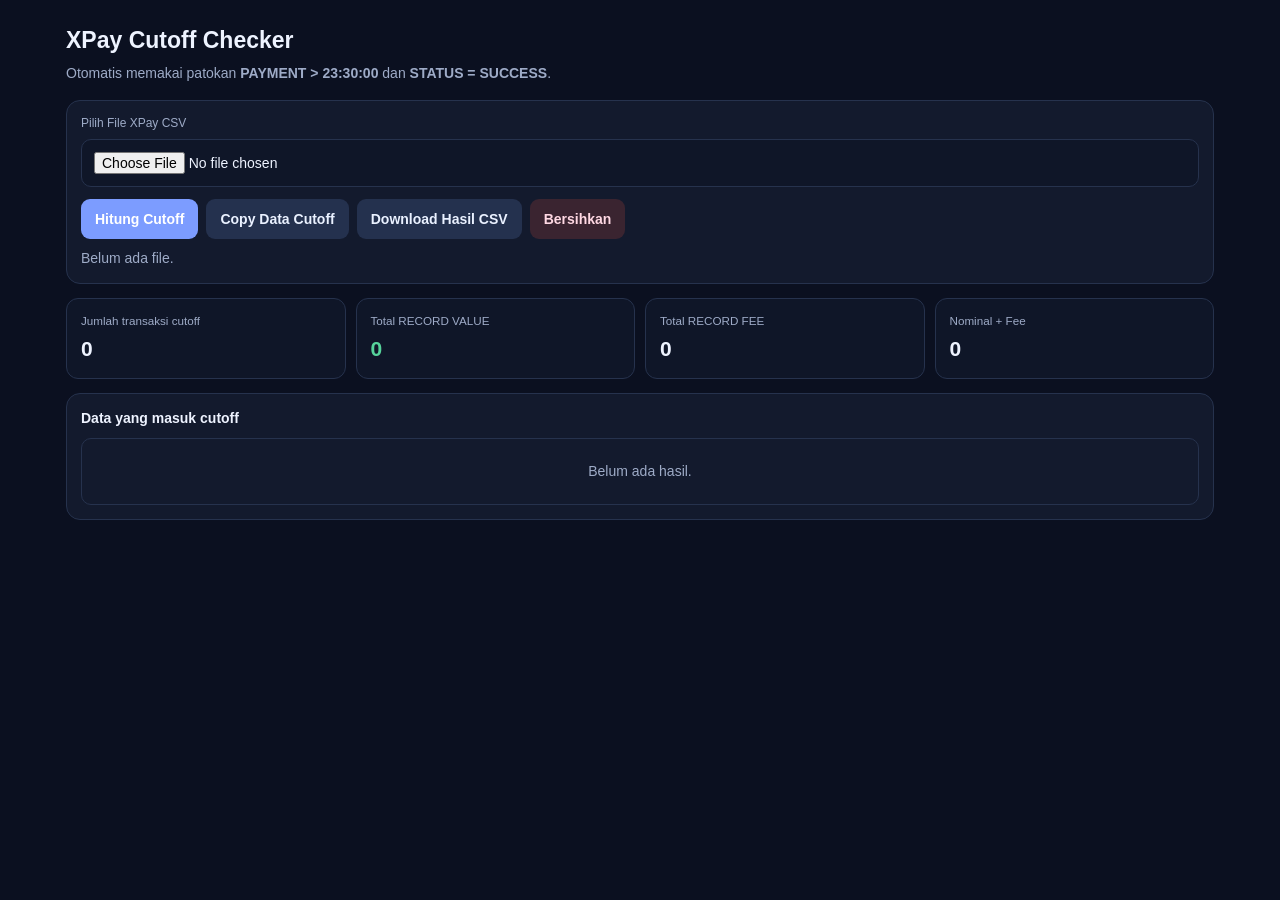
<file: xpay-cutoff.html>
<!doctype html>
<html lang="id">
<head>
<meta charset="utf-8">
<meta name="viewport" content="width=device-width,initial-scale=1">
<title>XPay Cutoff Checker</title>
<link rel="stylesheet" href="/xpay-cutoff.css?v=113.0.0">
<link rel="stylesheet" href="/mobile.css?v=112.0.0">

</head>
<body>
<div class="wrap">
  <h1>XPay Cutoff Checker</h1>
  <div class="sub">
    Otomatis memakai patokan <b>PAYMENT &gt; 23:30:00</b> dan <b>STATUS = SUCCESS</b>.
  </div>

  <div class="panel">
    <label>Pilih File XPay CSV</label>
    <input id="file" type="file" accept=".csv,.txt">

    <div class="actions">
      <button class="primary" id="run">Hitung Cutoff</button>
      <button class="secondary" id="copy">Copy Data Cutoff</button>
      <button class="secondary" id="download">Download Hasil CSV</button>
      <button class="danger" id="clear">Bersihkan</button>
    </div>

    <div class="statusline" id="statusline">Belum ada file.</div>
  </div>

  <div class="cards">
    <div class="card">
      <small>Jumlah transaksi cutoff</small>
      <strong id="count">0</strong>
    </div>
    <div class="card">
      <small>Total RECORD VALUE</small>
      <strong class="ok" id="value">0</strong>
    </div>
    <div class="card">
      <small>Total RECORD FEE</small>
      <strong id="fee">0</strong>
    </div>
    <div class="card">
      <small>Nominal + Fee</small>
      <strong id="grand">0</strong>
    </div>
  </div>

  <div class="panel">
    <div class="table-head">
      <b>Data yang masuk cutoff</b>
      <span class="note" id="range"></span>
    </div>
    <div class="tablebox" id="tablebox">
      <div class="empty">Belum ada hasil.</div>
    </div>
  </div>
</div>


  <script src="/xpay-cutoff.js?v=113.0.0"></script>
</body>
</html>
</file>
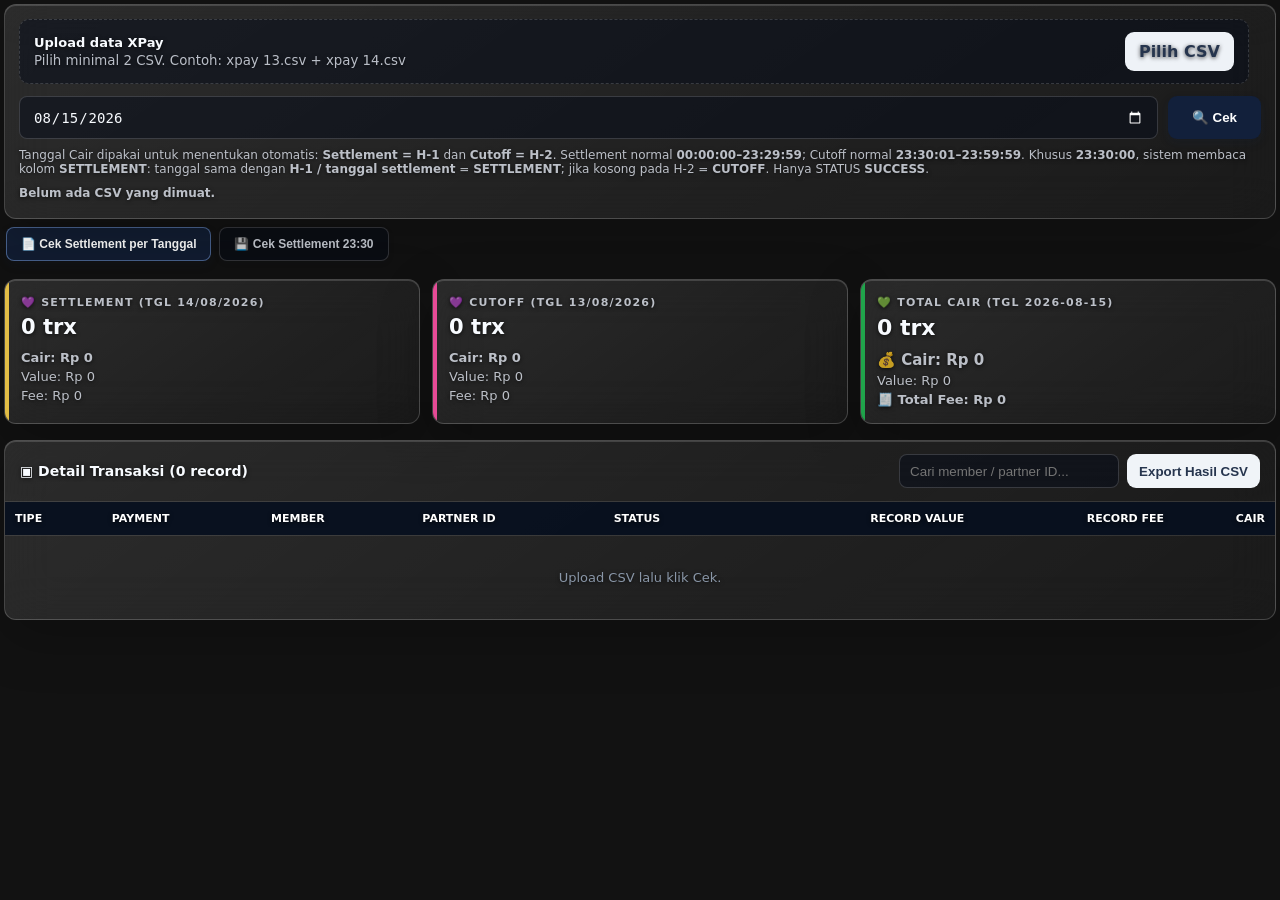
<file: xpay-settlement-checker.html>
<!DOCTYPE html>
<html lang="id">
<head>
  <meta charset="UTF-8">
  <meta name="viewport" content="width=device-width,initial-scale=1">
  <meta name="color-scheme" content="dark">
  <title>Xpay Checker</title>
  <link rel="stylesheet" href="/xpay-settlement-checker-v26.css?v=26.0.0">
</head>
<body>
<div class="wrap">
    <div class="title"><span class="icon">🗓</span> Cek Settlement per Tanggal</div>

    <div class="panel">
      <div class="upload-row" id="uploadRow">
        <div class="filebox">
          <div class="left">
            <strong>Upload data XPay</strong>
            <small id="fileText">Pilih minimal 2 CSV. Contoh: xpay 13.csv + xpay 14.csv</small>
          </div>
          <label class="btn-file" for="files">Pilih CSV</label>
          <input id="files" type="file" accept=".csv,text/csv" multiple />
        </div>
      </div>

      <div class="db-note" id="dbNote">
        💾 Data disimpan langsung di browser ini menggunakan IndexedDB. Tidak memakai API/Cloudflare, jadi proses baca lebih cepat. Setelah CSV pernah di-upload di browser ini, menu Cek Settlement 23:30 dapat membaca data lokal tanpa upload ulang.
      </div>

      <div class="date-row">
        <input class="date-input" id="dateCair" type="date" value="2026-08-15" />
        <button class="btn-check" id="btnCheck">🔍 Cek <span class="loader" id="loader"></span></button>
      </div>
      <div class="hint" id="hintText">
        Tanggal Cair dipakai untuk menentukan otomatis: <b>Settlement = H-1</b> dan <b>Cutoff = H-2</b>.
        Settlement normal mengambil PAYMENT <b>00:00:00–23:29:59</b>; Cutoff normal mengambil PAYMENT <b>23:30:01–23:59:59</b>.
        Khusus tepat <b>23:30:00</b>, sistem membaca kolom <b>SETTLEMENT</b>: tanggal sama dengan <b>H-1 / tanggal settlement</b> = <b>SETTLEMENT</b>; jika kosong pada H-2 = <b>CUTOFF</b>. Hanya STATUS <b>SUCCESS</b>.
      </div>
      <div class="status" id="status">Belum ada CSV yang dimuat.</div>
    </div>

    <div class="mode-tabs" id="modeTabs">
      <button class="mode-tab active" id="tabCsv" type="button">📄 Cek Settlement per Tanggal</button>
      <button class="mode-tab" id="tabDb" type="button">💾 Cek Settlement 23:30</button>
    </div>

    <div class="cards">
      <div class="card settlement">
        <div class="eyebrow"><span class="dot">💜</span>SETTLEMENT <span id="settlementDateLabel"></span></div>
        <div class="count"><span id="settlementCount">0</span> trx</div>
        <div class="line cair"><strong>Cair: <span id="settlementCair">Rp 0</span></strong></div>
        <div class="line value">Value: <span id="settlementValue">Rp 0</span></div>
        <div class="line fee">Fee: <span id="settlementFee">Rp 0</span></div>
      </div>

      <div class="card cutoff">
        <div class="eyebrow"><span class="dot">💜</span>CUTOFF <span id="cutoffDateLabel"></span></div>
        <div class="count"><span id="cutoffCount">0</span> trx</div>
        <div class="line cair"><strong>Cair: <span id="cutoffCair">Rp 0</span></strong></div>
        <div class="line value">Value: <span id="cutoffValue">Rp 0</span></div>
        <div class="line fee">Fee: <span id="cutoffFee">Rp 0</span></div>
      </div>

      <div class="card total">
        <div class="eyebrow"><span class="dot">💚</span>TOTAL CAIR <span id="totalDateLabel"></span></div>
        <div class="count"><span id="totalCount">0</span> trx</div>
        <div class="line cair"><strong>💰 Cair: <span id="totalCair">Rp 0</span></strong></div>
        <div class="line value">Value: <span id="totalValue">Rp 0</span></div>
        <div class="line fee"><strong>🧾 Total Fee: <span id="totalFee">Rp 0</span></strong></div>
      </div>
    </div>

    <div class="section">
      <div class="section-head">
        <div class="section-title">▣ Detail Transaksi (<span id="detailCount">0</span> record)</div>
        <div class="tools">
          <input class="search" id="search" placeholder="Cari member / partner ID..." />
          <button class="btn-export" id="btnExport">Export Hasil CSV</button>
        </div>
      </div>
      <div class="table-wrap">
        <table>
          <thead>
            <tr>
              <th>TIPE</th>
              <th>PAYMENT</th>
              <th>MEMBER</th>
              <th>PARTNER ID</th>
              <th>STATUS</th>
              <th style="text-align:right">RECORD VALUE</th>
              <th style="text-align:right">RECORD FEE</th>
              <th style="text-align:right">CAIR</th>
            </tr>
          </thead>
          <tbody id="tbody"></tbody>
        </table>
        <div class="empty" id="empty">Upload CSV lalu klik Cek.</div>
      </div>
    </div>
  </div>
<script src="/xpay-settlement-checker-v26.js?v=26.0.0" defer></script>
</body>
</html>
</file>
<file: xpay-cutoff.css>
:root{
    --bg:#0b1020; --panel:#131a2d; --panel2:#0f1628; --line:#26324d;
    --text:#eef3ff; --muted:#9eabc7; --accent:#7c9cff; --ok:#56d39b;
  }
  *{box-sizing:border-box}
  body{
    margin:0;background:var(--bg);color:var(--text);
    font:14px/1.45 Arial,Helvetica,sans-serif
  }
  .wrap{max-width:1180px;margin:24px auto;padding:0 16px}
  h1{font-size:23px;margin:0 0 6px}
  .sub{color:var(--muted);margin-bottom:16px}
  .panel{
    background:var(--panel);border:1px solid var(--line);
    border-radius:14px;padding:14px;margin-bottom:14px
  }
  label{display:block;color:var(--muted);font-size:12px;margin-bottom:7px}
  input,button{font:inherit}
  input[type="file"]{
    width:100%;background:var(--panel2);color:var(--text);
    border:1px solid var(--line);border-radius:10px;padding:12px
  }
  .actions{display:flex;gap:8px;flex-wrap:wrap;margin-top:12px}
  button{
    border:0;border-radius:9px;padding:10px 14px;
    font-weight:700;cursor:pointer
  }
  .primary{background:var(--accent);color:white}
  .secondary{background:#24314e;color:#eaf1ff}
  .danger{background:#3a2430;color:#ffd8e3}
  .cards{
    display:grid;grid-template-columns:repeat(4,1fr);
    gap:10px;margin:14px 0
  }
  .card{
    background:var(--panel2);border:1px solid var(--line);
    border-radius:12px;padding:14px
  }
  .card small{display:block;color:var(--muted);margin-bottom:4px}
  .card strong{font-size:21px}
  .ok{color:var(--ok)}
  .note{color:var(--muted);font-size:12px}
  .statusline{margin-top:9px;color:var(--muted)}
  table{width:100%;border-collapse:collapse;font-size:12px}
  th,td{
    border-bottom:1px solid var(--line);
    padding:8px 7px;text-align:left;white-space:nowrap
  }
  th{position:sticky;top:0;background:#18223a}
  .tablebox{
    max-height:430px;overflow:auto;
    border:1px solid var(--line);border-radius:10px
  }
  .empty{padding:22px;color:var(--muted);text-align:center}
  @media(max-width:800px){.cards{grid-template-columns:1fr}}

.table-head{
  display:flex;
  justify-content:space-between;
  gap:10px;
  align-items:center;
  margin-bottom:10px;
}
@media(max-width:800px){
  .table-head{
    align-items:flex-start;
    flex-direction:column;
  }
}
</file>
<file: mobile.css>
/* =========================================================
   TheLastMoon V112 — MOBILE RESPONSIVE
   Berlaku otomatis di dashboard utama + semua iframe internal.
   Desktop >= 901px tidak diubah.
========================================================= */

@media (max-width: 900px) {
  html {
    -webkit-text-size-adjust: 100%;
    text-size-adjust: 100%;
    overflow-x: hidden;
  }

  body {
    width: 100%;
    max-width: 100%;
    overflow-x: hidden;
    overscroll-behavior-x: none;
  }

  *,
  *::before,
  *::after {
    min-width: 0;
  }

  img,
  svg,
  canvas,
  video {
    max-width: 100%;
    height: auto;
  }

  input,
  textarea,
  select,
  button {
    max-width: 100%;
    font-size: 16px;
  }

  input[type="file"] {
    width: 100%;
  }

  button,
  .btn,
  .row-btn,
  .menu-item,
  .submenu-item,
  [role="button"] {
    touch-action: manipulation;
    -webkit-tap-highlight-color: transparent;
  }

  /* ===== MAIN DASHBOARD SHELL ===== */
  .app-main {
    width: 100% !important;
    margin-left: 0 !important;
    padding: 8px !important;
  }

  .page-content {
    width: 100% !important;
    max-width: 100% !important;
    padding: 10px 0 18px !important;
  }

  .topbar {
    width: 100% !important;
    height: 64px !important;
    padding: 0 10px !important;
    gap: 8px !important;
    border-radius: 18px !important;
  }

  .topbar h2 {
    max-width: 52vw;
    overflow: hidden;
    white-space: nowrap;
    text-overflow: ellipsis;
    font-size: 17px !important;
  }

  .account-chip {
    min-width: 42px !important;
  }

  .sidebar {
    width: min(86vw, 310px) !important;
    max-width: 310px !important;
    inset: 6px auto 6px 6px !important;
    border-radius: 22px !important;
  }

  .side-scroll {
    padding-bottom: 96px !important;
  }

  .menu-item,
  .submenu-item {
    min-height: 44px !important;
  }

  .submenu {
    margin-left: 14px !important;
    padding-left: 9px !important;
  }

  .hero,
  .dashboard-simple,
  .module-card,
  .content-card,
  .setting-card,
  .xpay-workspace {
    width: 100% !important;
    max-width: 100% !important;
    border-radius: 20px !important;
  }

  .hero,
  .dashboard-simple {
    min-height: 118px !important;
    padding: 18px !important;
  }

  .hero h1,
  .dashboard-simple h1 {
    font-size: clamp(27px, 8vw, 38px) !important;
    line-height: 1.08 !important;
  }

  .module-card,
  .setting-card {
    padding: 15px !important;
  }

  .module-head {
    align-items: flex-start !important;
    gap: 12px !important;
  }

  .module-icon {
    width: 52px !important;
    height: 52px !important;
    flex: 0 0 52px !important;
  }

  .module-head h3 {
    font-size: 20px !important;
  }

  .stats-grid,
  .quick-grid,
  .settings-grid,
  .form-grid,
  .permission-grid,
  .api-generator-grid,
  .universal-api-grid {
    grid-template-columns: 1fr !important;
  }

  .stats-grid,
  .quick-grid {
    gap: 9px !important;
  }

  .stat-card,
  .quick-card {
    min-height: auto !important;
    padding: 15px !important;
    border-radius: 18px !important;
  }

  .section-head,
  .toolbar,
  .permission-box > header,
  .setting-actions,
  .modal-actions,
  .xpay-workspace-head,
  .background-upload-box {
    flex-direction: column !important;
    align-items: stretch !important;
  }

  .section-head {
    gap: 6px !important;
  }

  .toolbar {
    gap: 9px !important;
  }

  .toolbar .btn,
  .setting-actions .btn,
  .modal-actions .btn,
  .background-upload-box .btn {
    width: 100% !important;
  }

  .xpay-workspace-head {
    padding: 13px !important;
  }

  .xpay-workspace-badge {
    width: 100%;
    text-align: center;
    white-space: normal !important;
  }

  .xpay-frame,
  .generate-bukti-frame,
  iframe {
    display: block;
    width: 100% !important;
    max-width: 100% !important;
    min-width: 0 !important;
    border: 0;
  }

  .xpay-frame {
    height: calc(100dvh - 124px) !important;
    min-height: 640px !important;
  }

  .generate-bukti-frame {
    min-height: calc(100dvh - 150px) !important;
  }

  /* ===== FORMS ===== */
  label {
    max-width: 100%;
  }

  input,
  textarea,
  select {
    width: 100% !important;
  }

  textarea {
    min-height: 110px;
  }

  .actions,
  .controls,
  .filters,
  .filter-row,
  .button-row,
  .form-actions,
  .action-row,
  .input-row {
    display: flex !important;
    flex-wrap: wrap !important;
    gap: 8px !important;
  }

  .actions > button,
  .controls > button,
  .button-row > button,
  .form-actions > button,
  .action-row > button {
    flex: 1 1 150px;
    min-height: 44px;
  }

  /* ===== TABLES ===== */
  .table-wrap,
  .tablebox,
  .table-box,
  .table-container,
  .table-responsive,
  .results-table,
  .result-table-wrap,
  .list-wrap,
  .data-wrap {
    width: 100% !important;
    max-width: 100% !important;
    overflow-x: auto !important;
    -webkit-overflow-scrolling: touch;
  }

  table {
    max-width: none !important;
    font-size: 11px !important;
  }

  th,
  td {
    padding: 9px 8px !important;
    white-space: nowrap;
  }

  /* ===== MODALS ===== */
  .modal {
    align-items: flex-end !important;
    padding: 8px !important;
  }

  .modal-card,
  .modal-card.wide,
  .modal-card.compact {
    width: 100% !important;
    max-width: 100% !important;
    max-height: 88dvh !important;
    padding: 16px !important;
    border-radius: 22px !important;
  }

  .toast-area {
    left: 8px !important;
    right: 8px !important;
    bottom: 8px !important;
  }

  .toast {
    width: 100% !important;
    min-width: 0 !important;
  }

  /* ===== GENERIC INTERNAL TOOL PAGES / IFRAMES ===== */
  .wrap,
  .container,
  .main,
  .content,
  .page,
  .workspace,
  .app,
  .shell {
    width: 100% !important;
    max-width: 100% !important;
  }

  .wrap,
  .container {
    margin-left: auto !important;
    margin-right: auto !important;
    padding-left: 10px !important;
    padding-right: 10px !important;
  }

  .panel,
  .card,
  .box,
  .result-box,
  .upload-box,
  .input-box,
  .calculator,
  .editor-card {
    max-width: 100% !important;
  }

  .cards,
  .grid,
  .card-grid,
  .result-grid,
  .summary-grid,
  .stats,
  .stats-row {
    grid-template-columns: 1fr !important;
  }

  pre,
  code {
    max-width: 100%;
    overflow-x: auto;
    white-space: pre-wrap;
    word-break: break-word;
  }
}

@media (max-width: 520px) {
  .app-main {
    padding: 5px !important;
  }

  .topbar {
    height: 58px !important;
    border-radius: 15px !important;
  }

  .topbar h2 {
    max-width: 48vw;
    font-size: 15px !important;
  }

  .hero,
  .dashboard-simple,
  .module-card,
  .setting-card,
  .xpay-workspace {
    border-radius: 17px !important;
  }

  .hero,
  .dashboard-simple,
  .module-card,
  .setting-card {
    padding: 13px !important;
  }

  .stat-card strong {
    font-size: 24px !important;
  }

  .btn {
    min-height: 44px !important;
  }

  .row-actions {
    flex-wrap: wrap;
  }

  .row-btn {
    min-width: 38px;
    min-height: 38px;
  }

  .xpay-frame {
    min-height: 610px !important;
  }
}
</file>
<file: xpay-settlement-checker-v26.css>
:root{
      --bg:#f4f7fb;
      --card:#ffffff;
      --text:#162033;
      --muted:#718096;
      --line:#e6ebf2;
      --navy:#12203b;
      --gold:#e2bd45;
      --pink:#e74b97;
      --green:#20a44b;
      --teal:#119d8c;
      --purple:#7456a8;
      --shadow:0 3px 12px rgba(20,32,59,.08);
    }
    *{box-sizing:border-box}
    body{
      margin:0;
      font-family:Inter,ui-sans-serif,system-ui,-apple-system,BlinkMacSystemFont,"Segoe UI",sans-serif;
      background:linear-gradient(180deg,#eef3f8 0,#f8fafc 100%);
      color:var(--text);
    }
    .wrap{max-width:1600px;margin:0 auto;padding:20px 26px 42px}
    .title{display:flex;align-items:center;gap:11px;font-size:20px;font-weight:800;margin-bottom:14px}
    .title .icon{width:32px;height:32px;border-radius:9px;display:grid;place-items:center;background:#fff8dc;color:#aa8a18;border:1px solid #f1e4a5}
    .panel{background:rgba(255,255,255,.78);backdrop-filter:blur(8px);border:1px solid #e4e9f0;border-radius:12px;box-shadow:var(--shadow);padding:14px}
    .upload-row{display:grid;grid-template-columns:1fr auto;gap:12px;align-items:center;margin-bottom:12px}
    .filebox{border:1px dashed #bdc8d8;background:#fff;border-radius:10px;padding:12px 14px;min-height:50px;display:flex;align-items:center;justify-content:space-between;gap:12px}
    .filebox .left{min-width:0}
    .filebox strong{display:block;font-size:13px;margin-bottom:3px}
    .filebox small{display:block;color:var(--muted);white-space:nowrap;overflow:hidden;text-overflow:ellipsis;max-width:1000px}
    input[type=file]{display:none}
    .btn-file,.btn-check,.btn-export{border:0;cursor:pointer;border-radius:9px;font-weight:800}
    .btn-file{background:#eef2f7;color:#26354e;padding:10px 14px}
    .btn-file:hover{background:#e5ebf3}
    .date-row{display:grid;grid-template-columns:1fr auto;gap:10px}
    .date-input{height:43px;border:1px solid #d8dee8;border-radius:8px;background:#fff;padding:0 13px;font-size:14px;outline:none;color:#1f2937}
    .date-input:focus{border-color:#9daec6;box-shadow:0 0 0 3px rgba(65,105,170,.08)}
    .btn-check{height:43px;padding:0 24px;background:var(--navy);color:#fff;box-shadow:0 4px 10px rgba(18,32,59,.18)}
    .btn-check:disabled{opacity:.55;cursor:not-allowed}
    .hint{font-size:12px;color:var(--muted);margin-top:9px}
    .status{margin-top:10px;font-size:12px;font-weight:700;color:#53627a;min-height:18px}

    .mode-tabs{
      display:flex;
      align-items:center;
      gap:8px;
      margin:6px 0 10px;
      padding:0 2px;
      min-height:38px;
    }
    .mode-tab{
      appearance:none;
      border:1px solid #d7dee9;
      background:#fff;
      color:#52627a;
      height:34px;
      padding:0 14px;
      border-radius:8px;
      font-size:12px;
      font-weight:900;
      cursor:pointer;
      box-shadow:0 2px 7px rgba(20,32,59,.05);
      transition:.18s ease;
    }
    .mode-tab:hover{
      border-color:#9eabc0;
      color:#162033;
      transform:translateY(-1px);
    }
    .mode-tab.active{
      background:var(--navy);
      border-color:var(--navy);
      color:#fff;
      box-shadow:0 4px 10px rgba(18,32,59,.16);
    }
    .db-note{
      display:none;
      align-items:center;
      gap:8px;
      margin-bottom:12px;
      padding:10px 12px;
      border:1px solid #cde9dc;
      background:#f2fbf7;
      color:#257552;
      border-radius:9px;
      font-size:12px;
      font-weight:700;
    }

    .cards{display:grid;grid-template-columns:1fr 1fr 1fr;gap:12px;margin-top:16px}
    .card{background:var(--card);border:1px solid #e8edf3;border-radius:12px;min-height:142px;padding:16px 16px 14px;box-shadow:var(--shadow);position:relative;overflow:hidden}
    .card:before{content:"";position:absolute;left:0;top:0;bottom:0;width:4px;background:var(--gold)}
    .card.cutoff:before{background:var(--pink)}
    .card.total:before{background:var(--green)}
    .eyebrow{font-size:11px;text-transform:uppercase;letter-spacing:.11em;color:#7c8a9f;font-weight:900;margin-bottom:6px}
    .eyebrow .dot{margin-right:5px}
    .count{font-size:21px;font-weight:900;margin-bottom:10px}
    .line{font-size:13px;line-height:1.45;color:#8491a4}
    .line strong{font-weight:900}
    .cair{color:var(--teal)!important}.fee{color:#b48a16!important}.value{color:#7d8ca1!important}
    .total .count{font-size:22px}
    .total .cair{font-size:15px}
    .section{margin-top:16px;background:#fff;border:1px solid #e5eaf1;border-radius:12px;box-shadow:var(--shadow);overflow:hidden}
    .section-head{display:flex;align-items:center;justify-content:space-between;gap:12px;padding:13px 15px;border-bottom:1px solid var(--line)}
    .section-title{font-size:14px;font-weight:900}
    .tools{display:flex;align-items:center;gap:8px}
    .search{height:34px;border:1px solid #dbe2ec;border-radius:8px;padding:0 10px;min-width:220px;outline:none}
    .btn-export{height:34px;background:#f0f4f8;color:#26354e;padding:0 12px}
    .table-wrap{overflow:auto;max-height:520px}
    table{width:100%;border-collapse:collapse;min-width:1050px}
    th{position:sticky;top:0;z-index:1;background:#f8fafc;color:#657389;font-size:11px;text-align:left;padding:10px;border-bottom:1px solid #e5eaf1;white-space:nowrap}
    td{font-size:12px;padding:9px 10px;border-bottom:1px solid #edf1f5;white-space:nowrap}
    td.num{text-align:right;font-variant-numeric:tabular-nums}
    tr:hover td{background:#fbfdff}
    .badge{display:inline-flex;align-items:center;padding:3px 8px;border-radius:999px;font-size:10px;font-weight:900}
    .badge.settlement{background:#f7f0ff;color:#65499a}
    .badge.cutoff{background:#fff0f7;color:#bc3978}
    .empty{padding:34px;text-align:center;color:#8a97a8;font-size:13px}
    .loader{display:none;margin-left:8px;width:14px;height:14px;border-radius:50%;border:2px solid #cdd6e4;border-top-color:#12203b;animation:spin .7s linear infinite;vertical-align:-2px}
    @keyframes spin{to{transform:rotate(360deg)}}
    @media(max-width:900px){
      .wrap{padding:14px}.mode-tabs{overflow-x:auto}.mode-tab{white-space:nowrap}.cards{grid-template-columns:1fr}.upload-row,.date-row{grid-template-columns:1fr}.btn-check{width:100%}.filebox{align-items:flex-start;flex-direction:column}.search{min-width:150px}.section-head{align-items:flex-start;flex-direction:column}.tools{width:100%}.search{flex:1}
    }

html,body{background:transparent!important}
body{color:#f8fbff;text-shadow:0 1px 4px rgba(0,0,0,.70)}
.wrap{width:100%;max-width:none;margin:0;padding:4px 4px 42px}
.title{display:none}
.panel,.card,.section{
  background:linear-gradient(145deg,rgba(255,255,255,.11),rgba(255,255,255,.035))!important;
  border-color:rgba(255,255,255,.19)!important;
  box-shadow:0 18px 55px rgba(0,0,0,.22),inset 0 1px 0 rgba(255,255,255,.15)!important;
  backdrop-filter:blur(24px) saturate(145%);
  -webkit-backdrop-filter:blur(24px) saturate(145%)
}
.filebox,.date-input,.search,.mode-tab,.btn-export{border-color:rgba(255,255,255,.16)!important}
.filebox,.date-input,.search{color:#f8fbff!important;background:rgba(5,12,25,.48)!important}
.filebox small,.hint,.status,.line,.eyebrow{color:rgba(239,245,255,.76)!important}
.mode-tab{color:rgba(242,247,255,.82);background:rgba(5,12,25,.46)}
.mode-tab.active{color:#fff;border-color:rgba(139,183,255,.45)!important;background:rgba(18,32,59,.78)!important}
.db-note{color:#baf4db!important;border-color:rgba(87,216,148,.24)!important;background:rgba(87,216,148,.075)!important}
.section-head{border-color:rgba(255,255,255,.11)!important}
th{color:#fff!important;background:rgba(7,16,31,.92)!important;border-color:rgba(255,255,255,.10)!important}
td{color:#f5f8ff;border-color:rgba(255,255,255,.08)!important}
tr:hover td{background:rgba(255,255,255,.035)!important}
.cloud-api-note{margin-top:8px;color:rgba(225,237,255,.68);font-size:11px}
.cloud-api-note code{padding:3px 7px;border:1px solid rgba(255,255,255,.10);border-radius:7px;color:#bce3ff;background:rgba(5,12,25,.45)}


.local-db-note {
  margin-top: 8px;
  color: rgba(225,237,255,.72);
  font-size: 11px;
}

.local-db-note strong {
  color: #baf4db;
}

.db-note {
  display: none;
}
</file>
